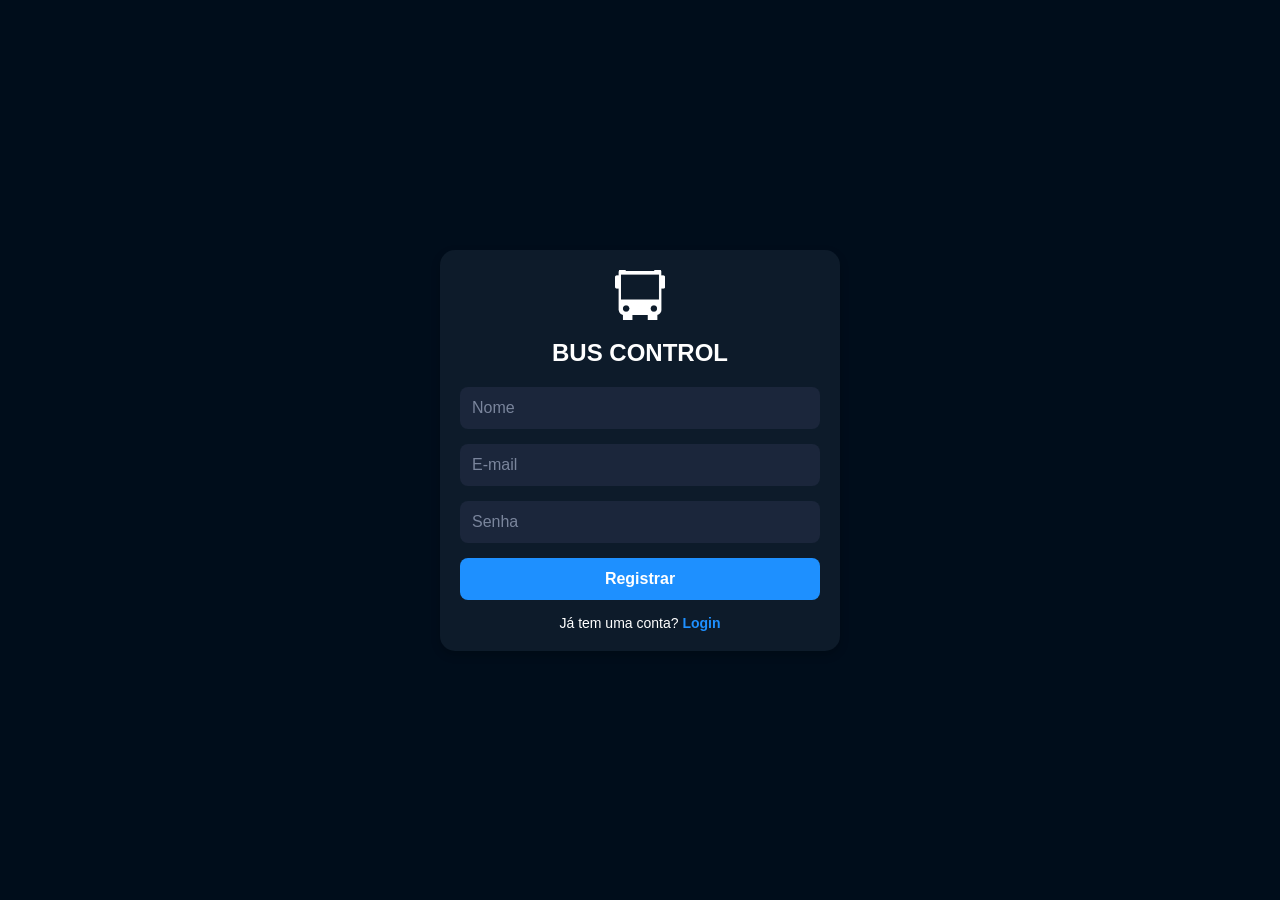
<file: index.html>
<!DOCTYPE html>
<html lang="en">
<head>
    <meta charset="UTF-8">
    <meta name="viewport" content="width=device-width, initial-scale=1.0">
    <title>Bus Control</title>
    <link rel="stylesheet" href="estilo.css">
</head>
<script src="script.js"></script>
<body>
    <div class="container">
        <img src="[data-uri]" alt="Ícone de ônibus" class="logo">
        <h1>BUS CONTROL</h1>
        <form>
            <div class="form-group">
                <input type="text" placeholder="Nome">
            </div>
            <div class="form-group">
                <input type="email" placeholder="E-mail">
            </div>
            <div class="form-group">
                <input type="password" placeholder="Senha">
            </div>
            <button type="submit"class="btn"><a href="inicial.html" style="text-decoration:none; color: white;">Registrar</a></button>
        </form>
        <div class="footer">
            Já tem uma conta? <a href="login1.html" >Login</a>
        </div>
    </div>
</body>
</html>
</file>
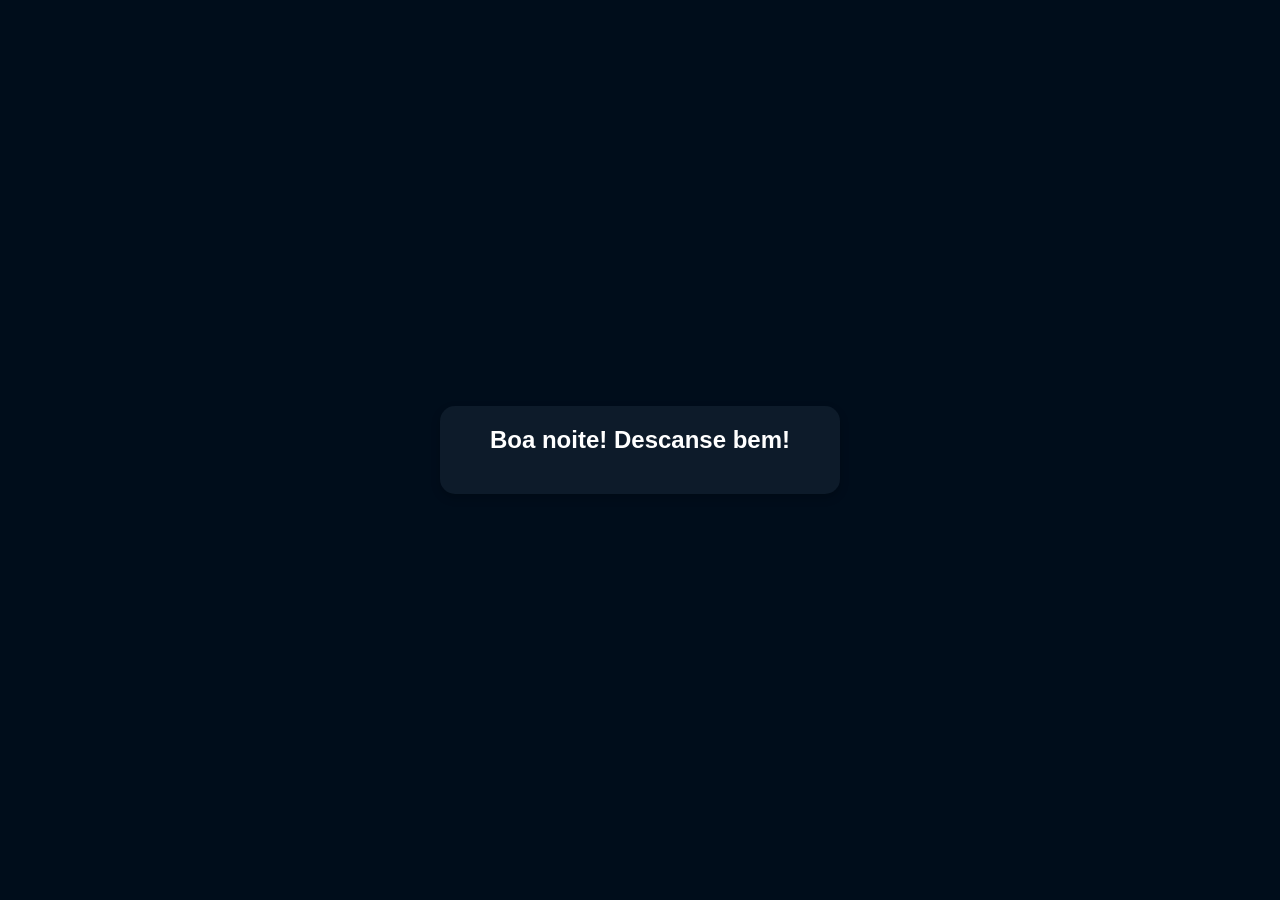
<file: inicial.html>
<!DOCTYPE html>
<html lang="pt-br">
<head>
    <meta charset="UTF-8">
    <meta name="viewport" content="width=device-width, initial-scale=1.0">
    <title>Mensagem do Dia</title>
    <style>
        /* Reset global */
        * {
            margin: 0;
            padding: 0;
            box-sizing: border-box;
        }

        body {
            display: flex;
            justify-content: center;
            align-items: center;
            height: 100vh;
            background-color: #000d1b; /* Azul escuro */
            font-family: 'Arial', sans-serif;
            color: white;
            padding: 10px;
        }

        .container {
            background-color: #0d1b2a;
            width: 90%;
            max-width: 400px;
            padding: 20px;
            border-radius: 15px;
            text-align: center;
            box-shadow: 0 4px 10px rgba(0, 0, 0, 0.2);
        }

        h1 {
            color: white;
            margin-bottom: 20px;
            font-size: 24px;
            font-weight: 600;
        }

        .btn {
            width: 100%;
            padding: 12px;
            border-radius: 8px;
            border: none;
            background-color: #1e90ff;
            color: white;
            font-size: 16px;
            font-weight: bold;
            cursor: pointer;
            transition: background-color 0.3s ease;
        }

        .btn:hover {
            background-color: #0078d7;
        }

        /* Rodapé */
        .footer {
            margin-top: 15px;
            font-size: 14px;
        }

        .footer a {
            color: #1e90ff;
            text-decoration: none;
            font-weight: bold;
        }

        .footer a:hover {
            text-decoration: underline;
        }
    </style>
    <script>
        function exibirMensagem() {
            const agora = new Date();  // Pega o horário atual
            const hora = agora.getHours();  // Pega a hora (0 a 23)
            let mensagem = '';

            // Verifica o intervalo de horário e define a mensagem
            if (hora >= 6 && hora < 12) {
                mensagem = 'Bom dia! Aproveite sua manhã!';
            } else if (hora >= 12 && hora < 18) {
                mensagem = 'Boa tarde! Tenha uma tarde produtiva!';
            } else {
                mensagem = 'Boa noite! Descanse bem!';
            }

            // Exibe a mensagem na página
            document.getElementById('mensagem').textContent = mensagem;
        }

        // Chama a função assim que a página carrega
        window.onload = exibirMensagem;


        document.addEventListener("DOMContentLoaded", () => {
    // Recupera o nome do Local Storage
    const nome = localStorage.getItem("nome");

    // Atualiza a mensagem na página
    const welcomeMessage = document.getElementById("welcome-message");

    if (nome) {
        welcomeMessage.textContent = `Bem-vindo, ${nome}!`;
    } else {
        welcomeMessage.textContent = "Bem-vindo!";
    }
});




    </script>
</head>
<body>
    <div class="container">
        <h1 id="mensagem"><p id="welcome-message"></p></h1> <!-- A mensagem será exibida aqui -->
      </div>
</body>
</html>
</file>
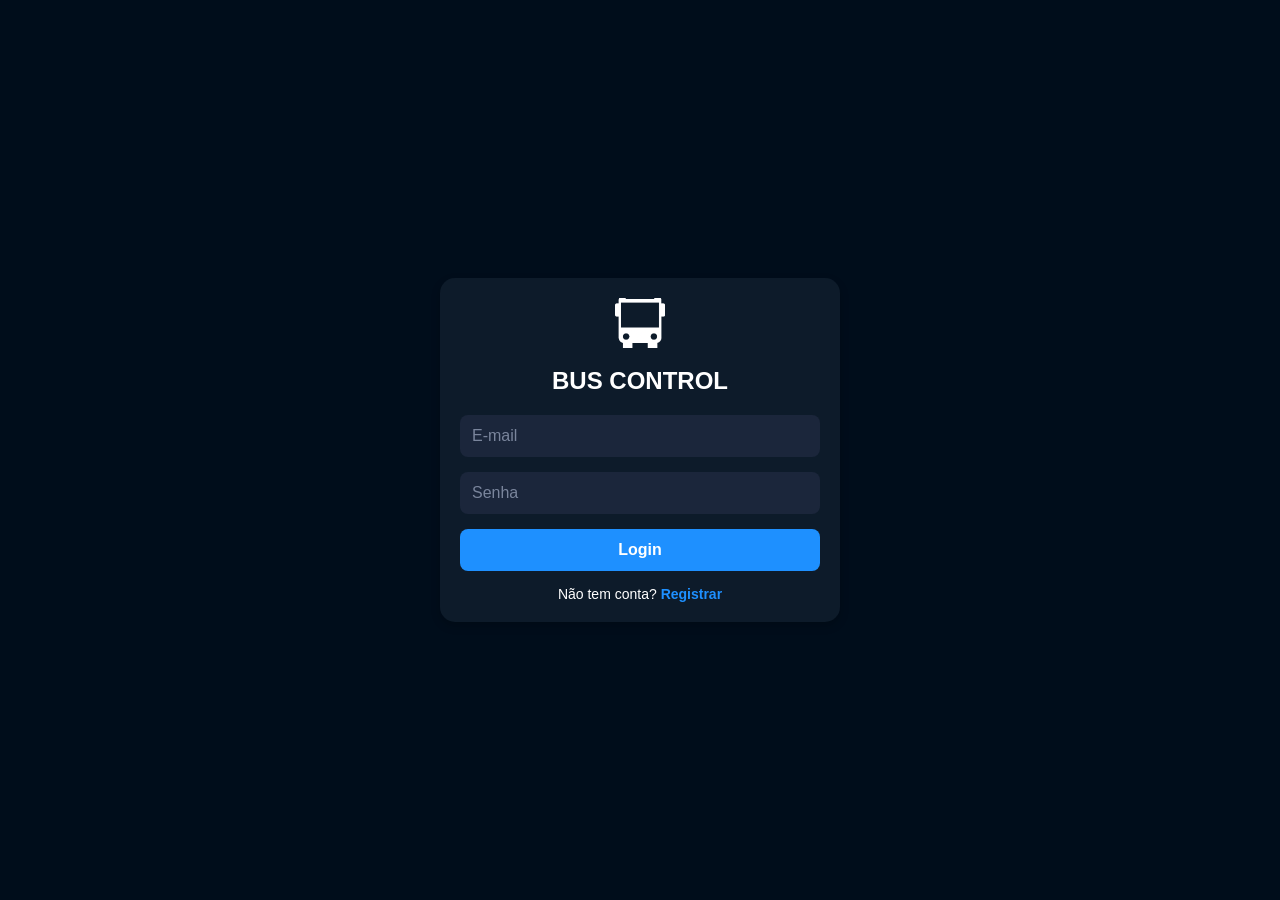
<file: login1.html>
<!DOCTYPE html>
<html lang="en">
<head>
    <meta charset="UTF-8">
    <meta name="viewport" content="width=device-width, initial-scale=1.0">
    <title>Bus Control</title>
    <link rel="stylesheet" href="estilo.css">
</head>
<script src="script.js"></script>
<body>
    <div class="container">
        <img src="[data-uri]" alt="Ícone de ônibus" class="logo">
        <h1>BUS CONTROL</h1>
        <form>
            <div class="form-group">
            </div>
            <div class="form-group">
                <input type="email" placeholder="E-mail">
            </div>
            <div class="form-group">
                <input type="password" placeholder="Senha">
            </div>
            <button type="submit" class="btn">Login</button>
        </form>
        <div class="footer">
            Não tem conta? <a href="login.html">Registrar</a>
        </div>
    </div>
</body>
</html>
</file>
<file: estilo.css>
/* Reset global */
* {
    margin: 0;
    padding: 0;
    box-sizing: border-box;
}

body {
    display: flex;
    justify-content: center;
    align-items: center;
    height: 100vh;
    background-color: #000d1b; /* Azul escuro */
    font-family: 'Arial', sans-serif;
    color: white;
}

/* Container principal */
.container {
    background-color: #0d1b2a;
    width: 90%; /* Ajusta para telas pequenas */
    max-width: 400px; /* Limita o tamanho em telas maiores */
    padding: 20px;
    border-radius: 15px;
    text-align: center;
    box-shadow: 0 4px 10px rgba(0, 0, 0, 0.2);
}

/* Logo */
.logo {
    width: 50px;
    margin-bottom: 15px;
}

/* Título */
.container h1 {
    color: white;
    margin-bottom: 20px;
    font-size: 24px;
    font-weight: 600;
}

/* Inputs */
.form-group {
    margin-bottom: 15px;
}

.form-group input {
    width: 100%;
    padding: 12px;
    border-radius: 8px;
    border: none;
    background-color: #1b263b;
    color: white;
    font-size: 16px;
}

.form-group input::placeholder {
    color: #7a859c;
}

/* Botão */
.btn {
    width: 100%;
    padding: 12px;
    border-radius: 8px;
    border: none;
    background-color: #1e90ff;
    color: white;
    font-size: 16px;
    font-weight: bold;
    cursor: pointer;
    transition: background-color 0.3s ease;
}

.btn:hover {
    background-color: #0078d7;
}

/* Rodapé */
.footer {
    margin-top: 15px;
    font-size: 14px;
}

.footer a {
    color: #1e90ff;
    text-decoration: none;
    font-weight: bold;
}

.footer a:hover {
    text-decoration: underline;
}

/* Mobile-first */
body {
    padding: 10px;
}
</file>
